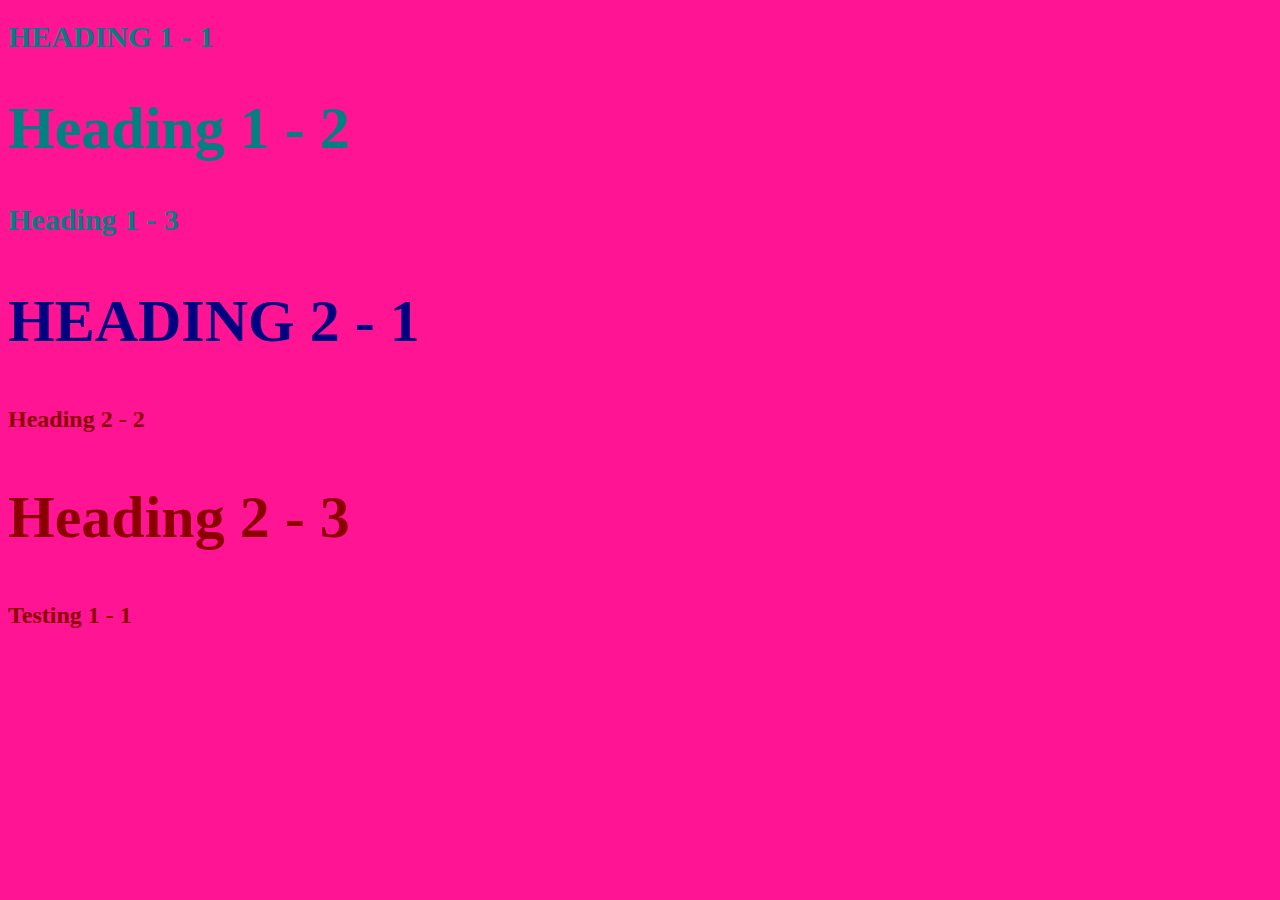
<file: style-test.html>
<!DOCTYPE html>
<html>
<head>
	<meta charset="utf-8">
	<meta name="viewport" content="width=device-width, initial-scale=1">
	<title>Style test</title>
	<link rel="stylesheet" type="text/css" href="css/test.css">
</head>
<body>

<h1 class="uppercase"> Heading 1 - 1</h1>
<h1 class="big"> Heading 1 - 2 </h1>
<h1> Heading 1 - 3 </h1>
<h2 class="big uppercase"> Heading 2 - 1</h2>
<h2>Heading 2 - 2</h2>
<h2 class="big"> Heading 2 - 3</h2>
<h2>Testing 1 - 1</h2>

</body>
</html>
</file>
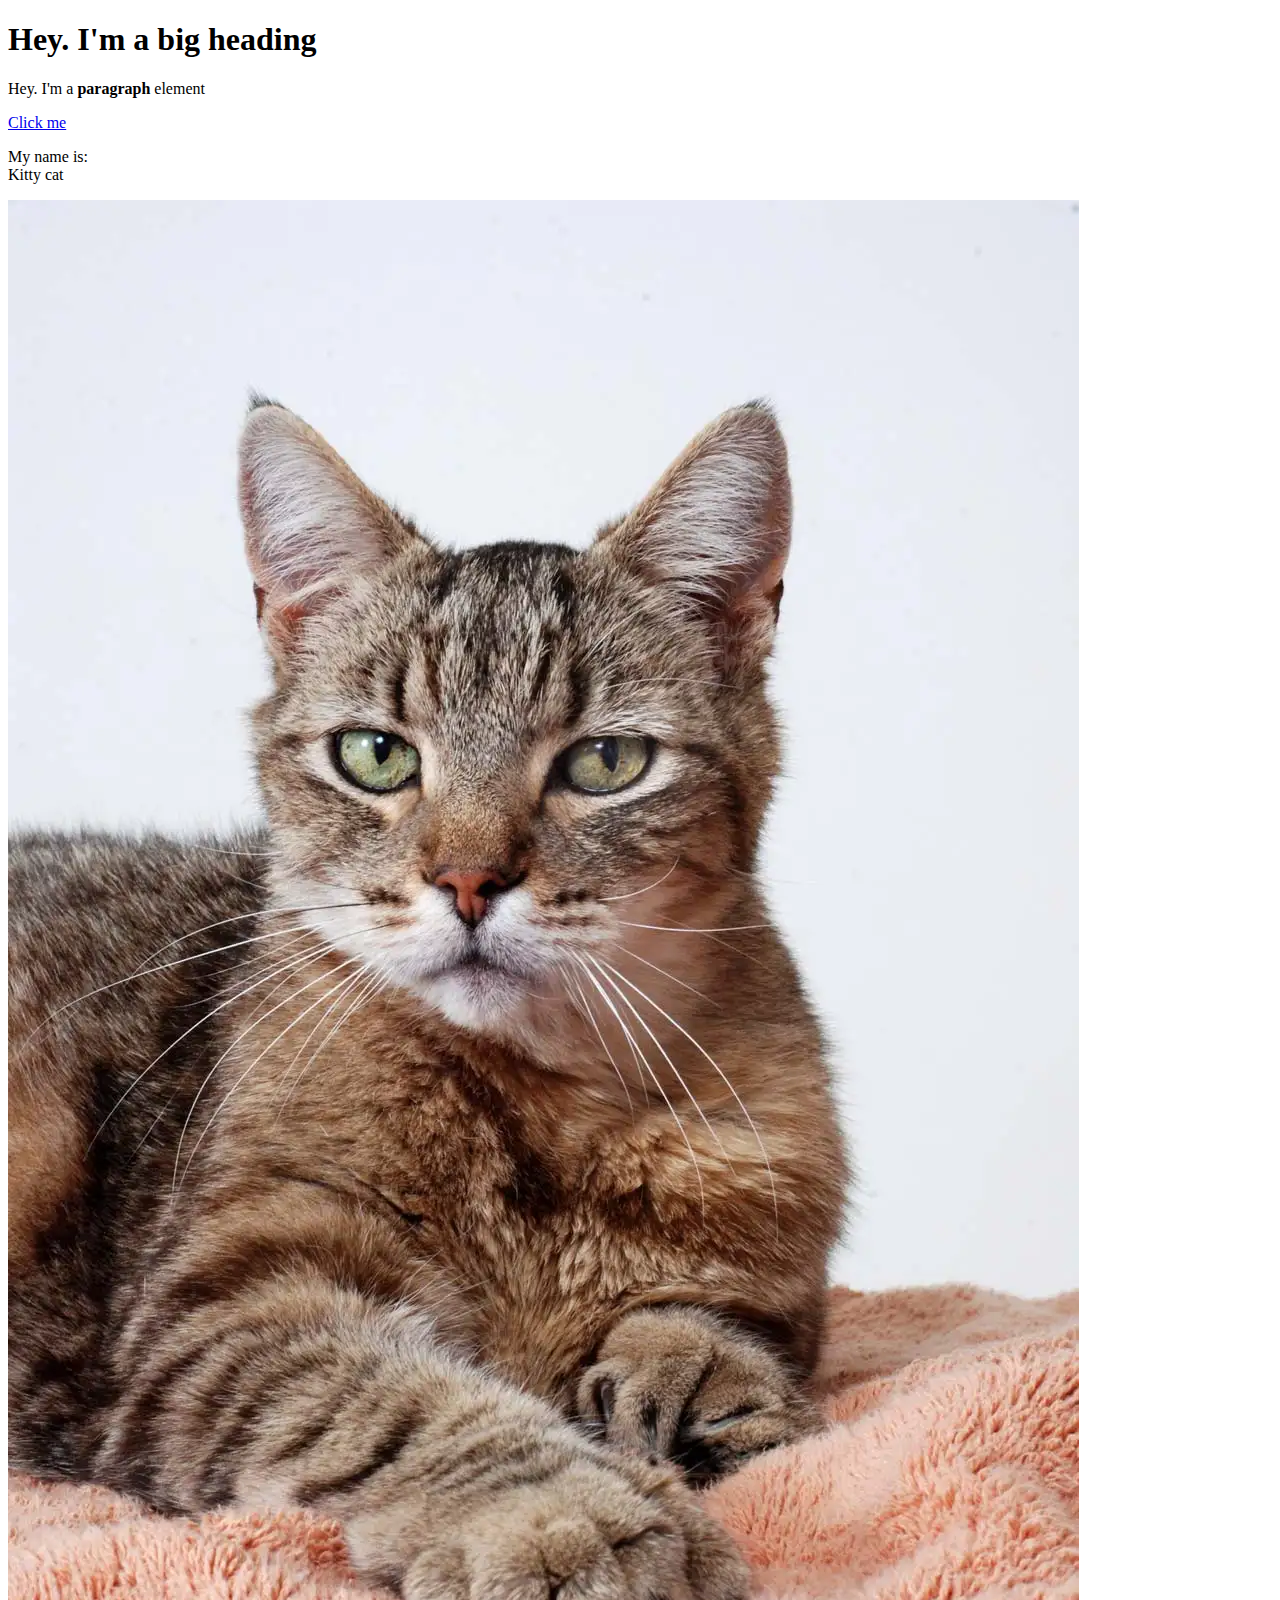
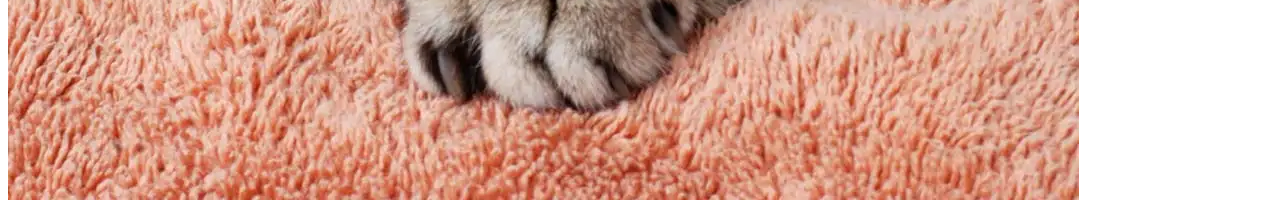
<file: test.html>
<!DOCTYPE html>
<html> 
<head>
<title>Test</title>
</head> 
<body> 
	<h1>Hey. I'm a big heading</h1>
	<p>Hey. I'm a <b>paragraph</b> element</p>
	<a href="https://google.com" target='_blank'title="let's go to Google">Click me</a>
	<p>My name is: <br>
	Kitty cat</p>
	<img src="img/cat.jpeg">
</body>
</html>
</file>
<file: css/test.css>
body{
	background-color: deeppink;
}

h1{

font-size: 30px;
color:  teal;

}

H2 {
color: darkred;
font size : 20px
}

.big{
font-size: 60px;
}

.uppercase{
text-transform: uppercase;
}

.big.uppercase {
color: navy;
}
</file>
